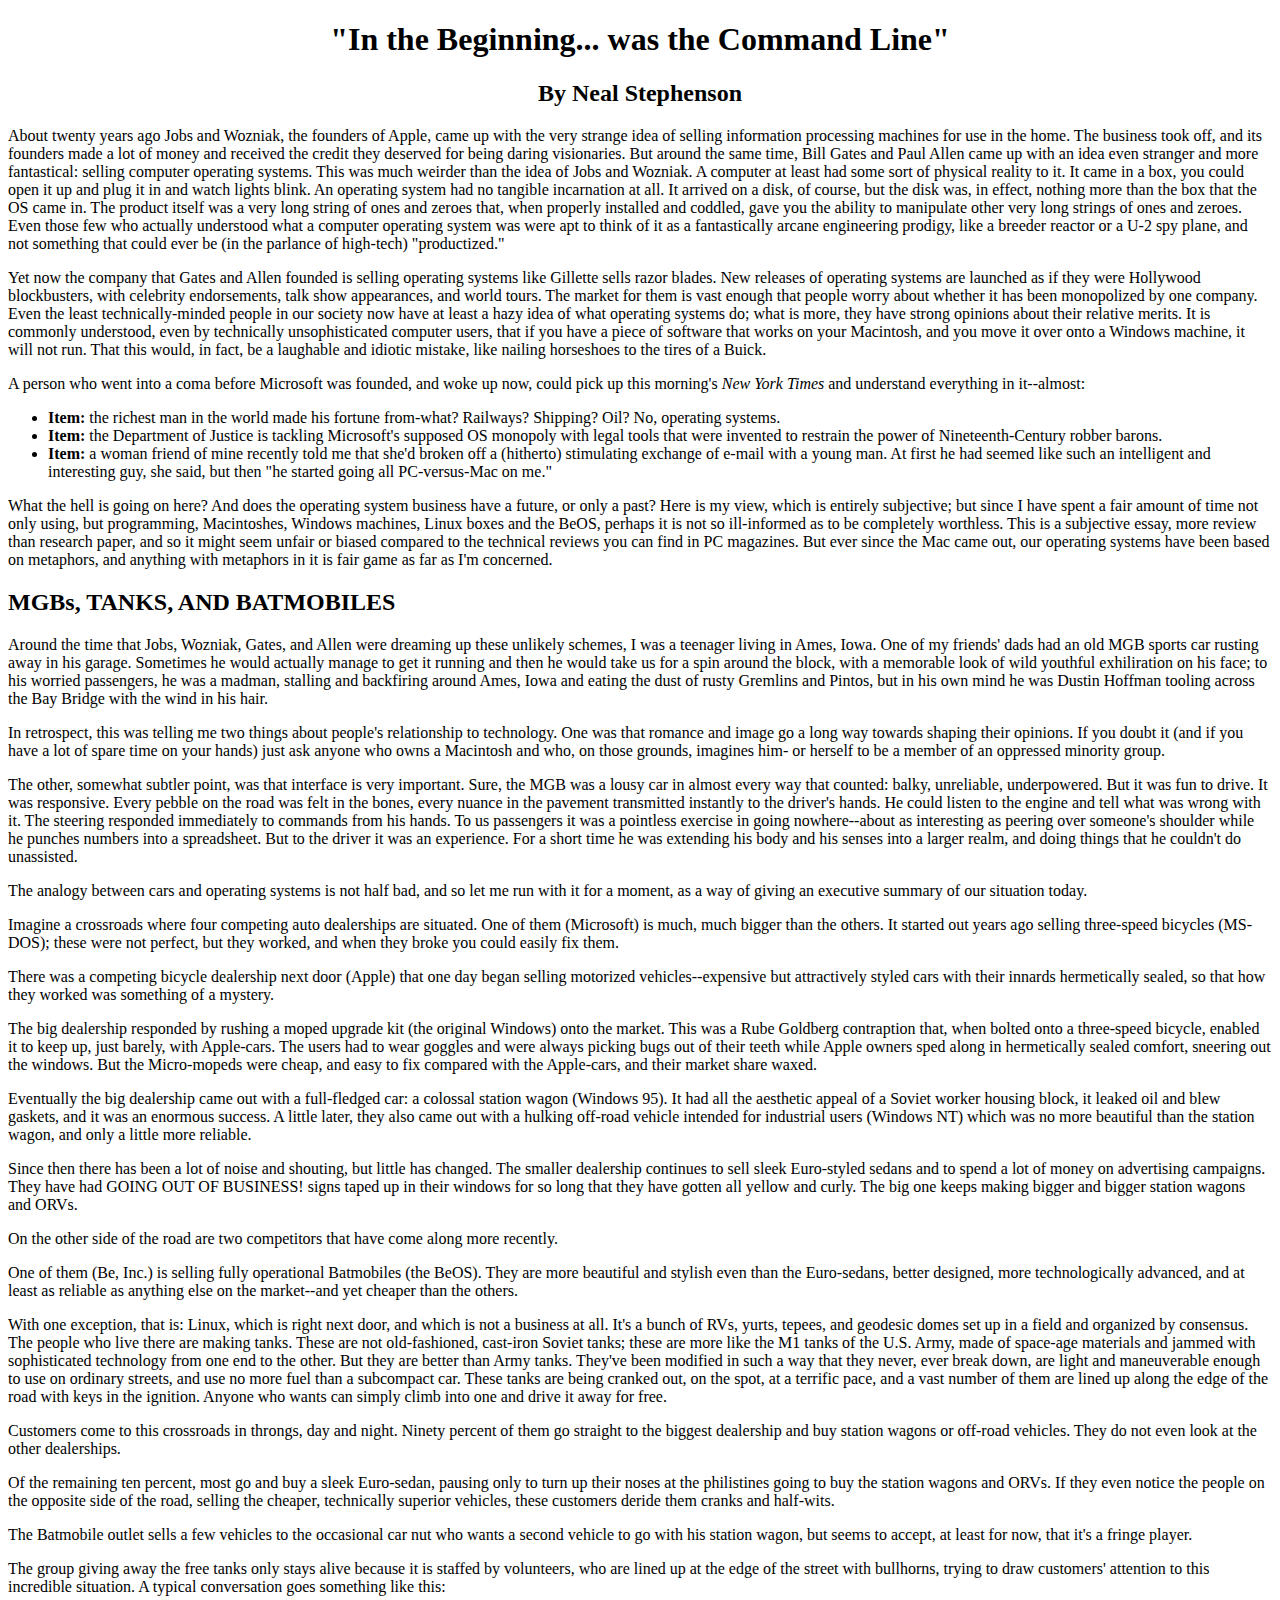
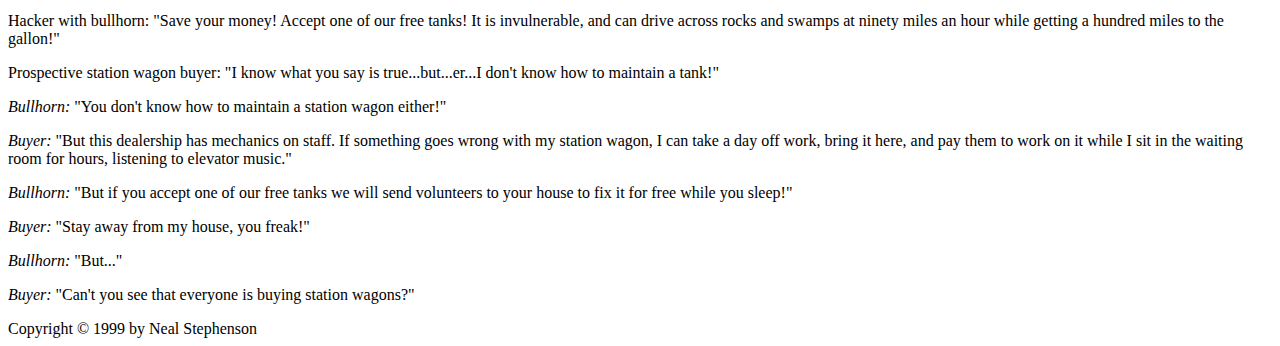
<file: week01/index.html>
<!DOCTYPE html>
<html>
<head>
<title>The Command Line</title>
</head>
<body>



<h1 style="text-align:center;">"In the Beginning... was the Command Line"</h1>

<h2 style="text-align:center;">By Neal Stephenson</h2>

<p>About twenty years ago Jobs and Wozniak, the founders of Apple, came up with the very strange idea of selling information processing machines for use in the home. The business took off, and its founders made a lot of money and received the credit they deserved for being daring visionaries. But around the same time, Bill Gates and Paul Allen came up with an idea even stranger and more fantastical: selling computer operating systems. This was much weirder than the idea of Jobs and Wozniak. A computer at least had some sort of physical reality to it. It came in a box, you could open it up and plug it in and watch lights blink. An operating system had no tangible incarnation at all. It arrived on a disk, of course, but the disk was, in effect, nothing more than the box that the OS came in. The product itself was a very long string of ones and zeroes that, when properly installed and coddled, gave you the ability to manipulate other very long strings of ones and zeroes. Even those few who actually understood what a computer operating system was were apt to think of it as a fantastically arcane engineering prodigy, like a breeder reactor or a U-2 spy plane, and not something that could ever be (in the parlance of high-tech) "productized."</p>

<p>Yet now the company that Gates and Allen founded is selling operating systems like Gillette sells razor blades. New releases of operating systems are launched as if they were Hollywood blockbusters, with celebrity endorsements, talk show appearances, and world tours. The market for them is vast enough that people worry about whether it has been monopolized by one company. Even the least technically-minded people in our society now have at least a hazy idea of what operating systems do; what is more, they have strong opinions about their relative merits. It is commonly understood, even by technically unsophisticated computer users, that if you have a piece of software that works on your Macintosh, and you move it over onto a Windows machine, it will not run. That this would, in fact, be a laughable and idiotic mistake, like nailing horseshoes to the tires of a Buick.</p>

<p>A person who went into a coma before Microsoft was founded, and woke up now, could pick up this morning's <i>New York Times</i> and understand everything in it--almost:</p>
<ul>
  <li><strong>Item:</strong> the richest man in the world made his fortune from-what? Railways? Shipping? Oil? No, operating systems.</li>
  <li><strong>Item:</strong> the Department of Justice is tackling Microsoft's supposed OS monopoly with legal tools that were invented to restrain the power of Nineteenth-Century robber barons.</li>
  <li><strong>Item:</strong> a woman friend of mine recently told me that she'd broken off a (hitherto) stimulating exchange of e-mail with a young man. At first he had seemed like such an intelligent and interesting guy, she said, but then "he started going all PC-versus-Mac on me."</li>
</ul>
<p>What the hell is going on here? And does the operating system business have a future, or only a past? Here is my view, which is entirely subjective; but since I have spent a fair amount of time not only using, but programming, Macintoshes, Windows machines, Linux boxes and the BeOS, perhaps it is not so ill-informed as to be completely worthless. This is a subjective essay, more review than research paper, and so it might seem unfair or biased compared to the technical reviews you can find in PC magazines. But ever since the Mac came out, our operating systems have been based on metaphors, and anything with metaphors in it is fair game as far as I'm concerned.</p>

<h2>MGBs, TANKS, AND BATMOBILES</h2>

<p>Around the time that Jobs, Wozniak, Gates, and Allen were dreaming up these unlikely schemes, I was a teenager living in Ames, Iowa. One of my friends' dads had an old MGB sports car rusting away in his garage. Sometimes he would actually manage to get it running and then he would take us for a spin around the block, with a memorable look of wild youthful exhiliration on his face; to his worried passengers, he was a madman, stalling and backfiring around Ames, Iowa and eating the dust of rusty Gremlins and Pintos, but in his own mind he was Dustin Hoffman tooling across the Bay Bridge with the wind in his hair.</p>

<p>In retrospect, this was telling me two things about people's relationship to technology. One was that romance and image go a long way towards shaping their opinions. If you doubt it (and if you have a lot of spare time on your hands) just ask anyone who owns a Macintosh and who, on those grounds, imagines him- or herself to be a member of an oppressed minority group.</p>

<p>The other, somewhat subtler point, was that interface is very important. Sure, the MGB was a lousy car in almost every way that counted: balky, unreliable, underpowered. But it was fun to drive. It was responsive. Every pebble on the road was felt in the bones, every nuance in the pavement transmitted instantly to the driver's hands. He could listen to the engine and tell what was wrong with it. The steering responded immediately to commands from his hands. To us passengers it was a pointless exercise in going nowhere--about as interesting as peering over someone's shoulder while he punches numbers into a spreadsheet. But to the driver it was an experience. For a short time he was extending his body and his senses into a larger realm, and doing things that he couldn't do unassisted.</p>

<p>The analogy between cars and operating systems is not half bad, and so let me run with it for a moment, as a way of giving an executive summary of our situation today.</p>

<p>Imagine a crossroads where four competing auto dealerships are situated. One of them (Microsoft) is much, much bigger than the others. It started out years ago selling three-speed bicycles (MS-DOS); these were not perfect, but they worked, and when they broke you could easily fix them.</p>

<p>There was a competing bicycle dealership next door (Apple) that one day began selling motorized vehicles--expensive but attractively styled cars with their innards hermetically sealed, so that how they worked was something of a mystery.</p>

<p>The big dealership responded by rushing a moped upgrade kit (the original Windows) onto the market. This was a Rube Goldberg contraption that, when bolted onto a three-speed bicycle, enabled it to keep up, just barely, with Apple-cars. The users had to wear goggles and were always picking bugs out of their teeth while Apple owners sped along in hermetically sealed comfort, sneering out the windows. But the Micro-mopeds were cheap, and easy to fix compared with the Apple-cars, and their market share waxed.</p>

<p>Eventually the big dealership came out with a full-fledged car: a colossal station wagon (Windows 95). It had all the aesthetic appeal of a Soviet worker housing block, it leaked oil and blew gaskets, and it was an enormous success. A little later, they also came out with a hulking off-road vehicle intended for industrial users (Windows NT) which was no more beautiful than the station wagon, and only a little more reliable.</p>

<p>Since then there has been a lot of noise and shouting, but little has changed. The smaller dealership continues to sell sleek Euro-styled sedans and to spend a lot of money on advertising campaigns. They have had GOING OUT OF BUSINESS! signs taped up in their windows for so long that they have gotten all yellow and curly. The big one keeps making bigger and bigger station wagons and ORVs.</p>

<p>On the other side of the road are two competitors that have come along more recently.</p>

<p>One of them (Be, Inc.) is selling fully operational Batmobiles (the BeOS). They are more beautiful and stylish even than the Euro-sedans, better designed, more technologically advanced, and at least as reliable as anything else on the market--and yet cheaper than the others.</p>

<p>With one exception, that is: Linux, which is right next door, and which is not a business at all. It's a bunch of RVs, yurts, tepees, and geodesic domes set up in a field and organized by consensus. The people who live there are making tanks. These are not old-fashioned, cast-iron Soviet tanks; these are more like the M1 tanks of the U.S. Army, made of space-age materials and jammed with sophisticated technology from one end to the other. But they are better than Army tanks. They've been modified in such a way that they never, ever break down, are light and maneuverable enough to use on ordinary streets, and use no more fuel than a subcompact car. These tanks are being cranked out, on the spot, at a terrific pace, and a vast number of them are lined up along the edge of the road with keys in the ignition. Anyone who wants can simply climb into one and drive it away for free.</p>

<p>Customers come to this crossroads in throngs, day and night. Ninety percent of them go straight to the biggest dealership and buy station wagons or off-road vehicles. They do not even look at the other dealerships.</p>

<p>Of the remaining ten percent, most go and buy a sleek Euro-sedan, pausing only to turn up their noses at the philistines going to buy the station wagons and ORVs. If they even notice the people on the opposite side of the road, selling the cheaper, technically superior vehicles, these customers deride them cranks and half-wits.</p>

<p>The Batmobile outlet sells a few vehicles to the occasional car nut who wants a second vehicle to go with his station wagon, but seems to accept, at least for now, that it's a fringe player.</p>

<p>The group giving away the free tanks only stays alive because it is staffed by volunteers, who are lined up at the edge of the street with bullhorns, trying to draw customers' attention to this incredible situation. A typical conversation goes something like this:</p>

<p>Hacker with bullhorn: "Save your money! Accept one of our free tanks! It is invulnerable, and can drive across rocks and swamps at ninety miles an hour while getting a hundred miles to the gallon!"</p>

<p>Prospective station wagon buyer: "I know what you say is true...but...er...I don't know how to maintain a tank!"</p>

<p><i>Bullhorn:</i> "You don't know how to maintain a station wagon either!"</p>

<p><i>Buyer:</i> "But this dealership has mechanics on staff. If something goes wrong with my station wagon, I can take a day off work, bring it here, and pay them to work on it while I sit in the waiting room for hours, listening to elevator music."</p>

<p><i>Bullhorn:</i> "But if you accept one of our free tanks we will send volunteers to your house to fix it for free while you sleep!"</p>

<p><i>Buyer:</i> "Stay away from my house, you freak!"</p>

<p><i>Bullhorn:</i> "But..."</p>

<p><i>Buyer:</i> "Can't you see that everyone is buying station wagons?"</p>

Copyright © 1999 by Neal Stephenson


</body>
</html>
</file>
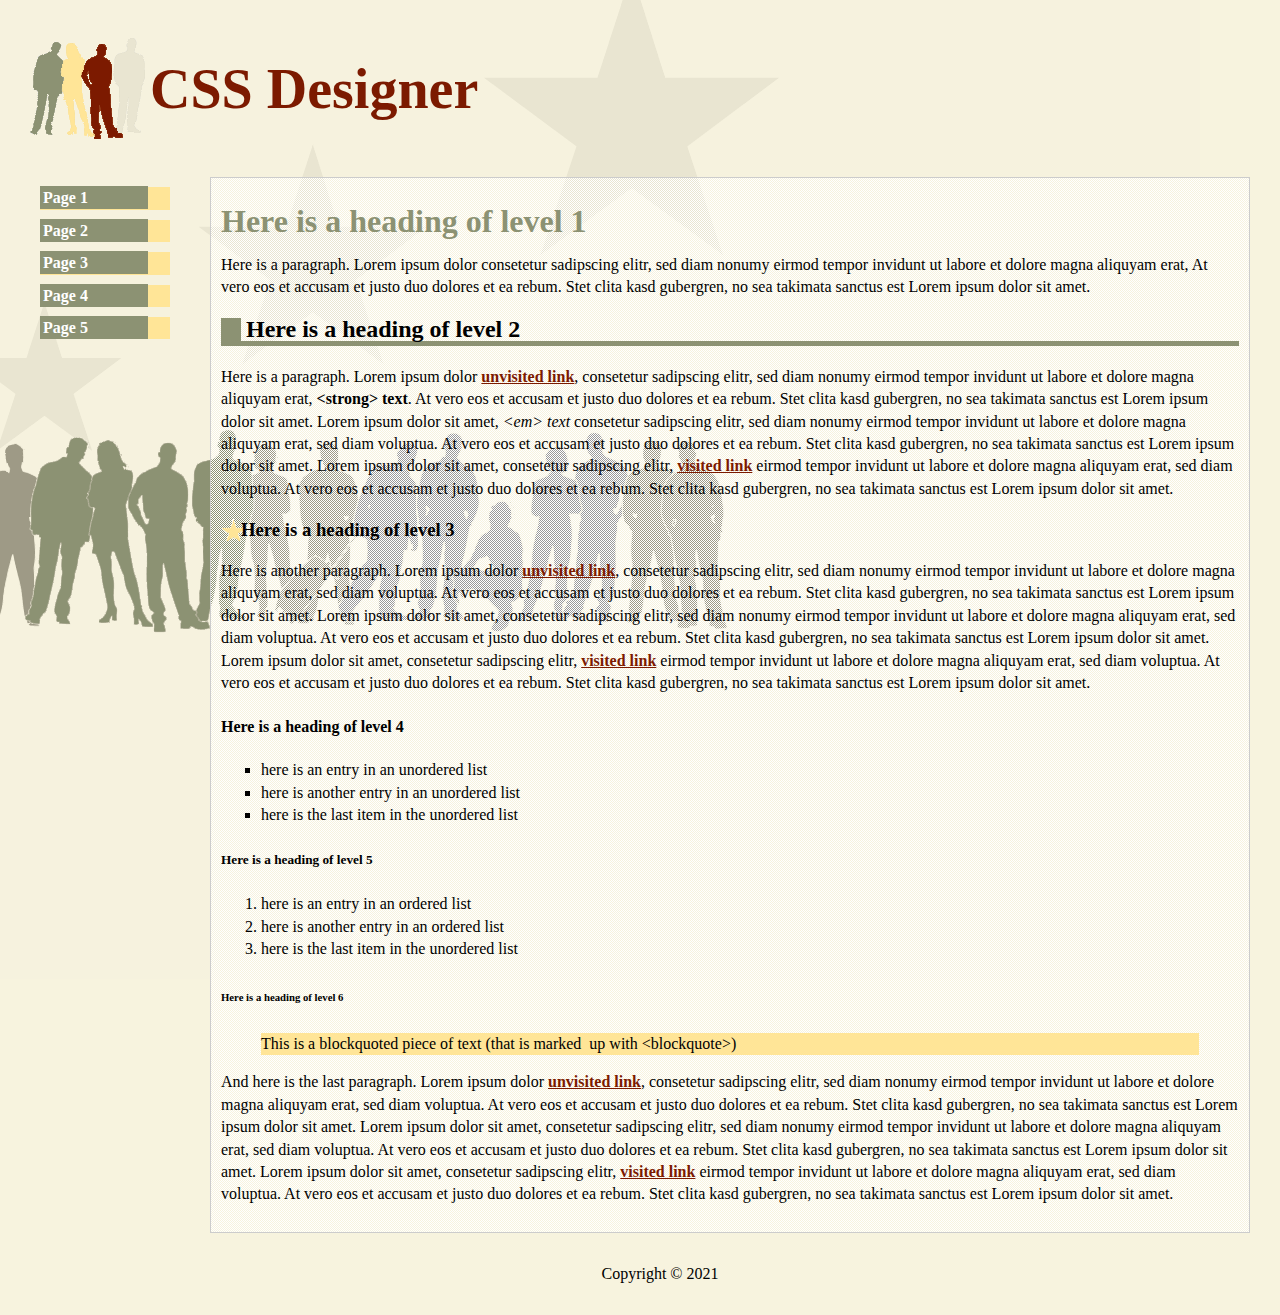
<file: week03/index.html>
<!doctype html>
<html>
   <head>
      <meta charset="utf-8">
      <title>CSS Designer</title>
      <link href="styles.css" rel="stylesheet" type="text/css" />
   </head>
   <body>
      <header>
         <h1>CSS Designer</h1>
      </header>
      <section id="container">
      <nav>
         <ul>
            <li><a href="#">Page 1</a></li>
            <li><a href="#">Page 2</a></li>
            <li><a href="#">Page 3</a></li>
            <li><a href="#">Page 4</a></li>
            <li><a href="#">Page 5</a></li>
         </ul>
      </nav>
      <article id="content">
         <h1>Here is a heading of level 1</h1>
         <p>Here is a paragraph. Lorem ipsum dolor consetetur sadipscing elitr,  sed diam nonumy eirmod tempor invidunt ut labore et dolore magna aliquyam erat,  At vero eos et accusam et justo duo dolores et ea rebum. Stet clita kasd gubergren, no sea takimata sanctus est Lorem ipsum dolor sit amet. </p>
         <h2>Here is a heading of level 2</h2>
         <p>Here is a paragraph. Lorem ipsum dolor <a href="unvisitedpage.html">unvisited link</a>, consetetur sadipscing elitr,  sed diam nonumy eirmod tempor invidunt ut labore et dolore magna aliquyam erat, <strong>&lt;strong&gt; text</strong>. At vero eos et accusam et justo duo dolores et ea rebum. Stet clita kasd gubergren, no sea takimata sanctus est Lorem ipsum dolor sit amet. Lorem ipsum dolor sit amet, <em>&lt;em&gt; text</em> consetetur sadipscing elitr,  sed diam nonumy eirmod tempor invidunt ut labore et dolore magna aliquyam erat, sed diam voluptua. At vero eos et accusam et justo duo dolores et ea rebum. Stet clita kasd gubergren, no sea takimata sanctus est Lorem ipsum dolor sit amet. Lorem ipsum dolor sit amet, consetetur sadipscing elitr, <a href="#">visited link</a> eirmod tempor invidunt ut labore et dolore magna aliquyam erat, sed diam voluptua. At vero eos et accusam et justo duo dolores et ea rebum. Stet clita kasd gubergren, no sea takimata sanctus est Lorem ipsum dolor sit amet.</p>
         <h3>Here is a heading of level 3</h3>
         <p>Here is another paragraph. Lorem ipsum dolor <a href="unvisitedpage.html">unvisited link</a>, consetetur sadipscing elitr,  sed diam nonumy eirmod tempor invidunt ut labore et dolore magna aliquyam erat, sed diam voluptua. At vero eos et accusam et justo duo dolores et ea rebum. Stet clita kasd gubergren, no sea takimata sanctus est Lorem ipsum dolor sit amet. Lorem ipsum dolor sit amet, consetetur sadipscing elitr,  sed diam nonumy eirmod tempor invidunt ut labore et dolore magna aliquyam erat, sed diam voluptua. At vero eos et accusam et justo duo dolores et ea rebum. Stet clita kasd gubergren, no sea takimata sanctus est Lorem ipsum dolor sit amet. Lorem ipsum dolor sit amet, consetetur sadipscing elitr, <a href="#">visited link</a> eirmod tempor invidunt ut labore et dolore magna aliquyam erat, sed diam voluptua. At vero eos et accusam et justo duo dolores et ea rebum. Stet clita kasd gubergren, no sea takimata sanctus est Lorem ipsum dolor sit amet.</p>
         <h4>Here is a heading of level 4</h4>
         <ul>
            <li>here is an entry in an unordered list</li>
            <li>here is another entry in an unordered list</li>
            <li>here is the last item in the unordered list</li>
         </ul>
         <h5>Here is a heading of level 5</h5>
         <ol>
            <li>here is an entry in an ordered list</li>
            <li>here is another entry in an ordered list</li>
            <li>here is the last item in the unordered list</li>
         </ol>
         <h6>Here is a heading of level 6</h6>
         <blockquote> This is a blockquoted piece of text (that is marked&nbsp; up with &lt;blockquote&gt;) </blockquote>
         <p>And here is the last paragraph. Lorem ipsum dolor <a href="unvisitedpage.html">unvisited link</a>, consetetur sadipscing elitr,  sed diam nonumy eirmod tempor invidunt ut labore et dolore magna aliquyam erat, sed diam voluptua. At vero eos et accusam et justo duo dolores et ea rebum. Stet clita kasd gubergren, no sea takimata sanctus est Lorem ipsum dolor sit amet. Lorem ipsum dolor sit amet, consetetur sadipscing elitr,  sed diam nonumy eirmod tempor invidunt ut labore et dolore magna aliquyam erat, sed diam voluptua. At vero eos et accusam et justo duo dolores et ea rebum. Stet clita kasd gubergren, no sea takimata sanctus est Lorem ipsum dolor sit amet. Lorem ipsum dolor sit amet, consetetur sadipscing elitr, <a href="#">visited link</a> eirmod tempor invidunt ut labore et dolore magna aliquyam erat, sed diam voluptua. At vero eos et accusam et justo duo dolores et ea rebum. Stet clita kasd gubergren, no sea takimata sanctus est Lorem ipsum dolor sit amet.</p>
      </article>
      </section>
      <footer>
         <ul>
            <li>Copyright &copy; 2021</li>
         </ul>
      </footer>
   </body>
</html>
</file>
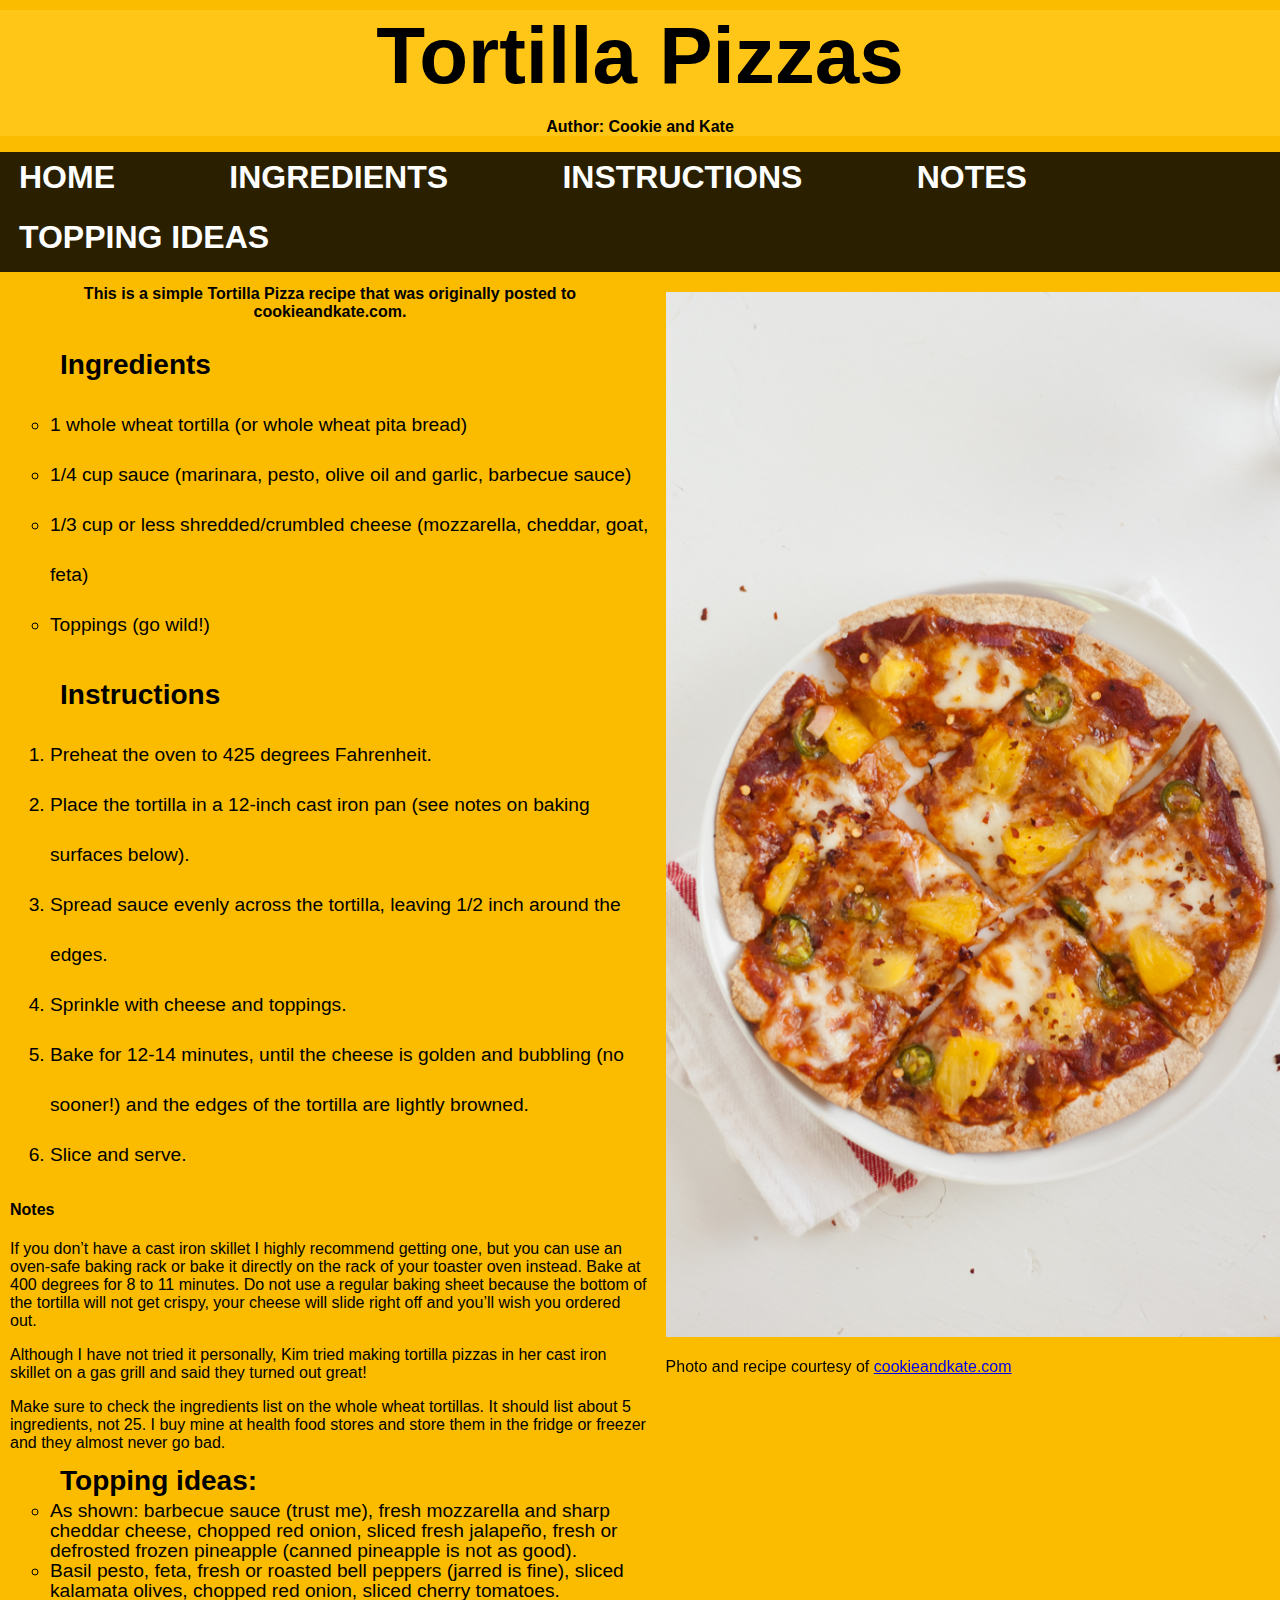
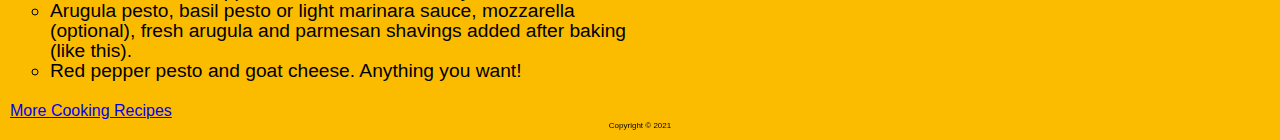
<file: week04/index.html>
<!DOCTYPE html>
<!--
     Name: Victor Trejo
     Date: 2/11/21
     Section: ITSE-1411

     Add a description of what this file does here!
-->
  <head>
    <meta charset="utf-8">
    <title>Tortilla Pizzas</title>
      <link rel="stylesheet" href="web.css">
  </head>
  <html lang="en-us">
  <body>
    <div id="wrapper">
    <div class="header">
      <h1>Tortilla Pizzas</h1>
      <p><strong> Author: Cookie and Kate</strong></p>
    </div>
      <div class="nav">
        <ul><b>
          <li><a>Home</a></li>
          <li><a href="#">Ingredients</a></li>
          <li><a href="#">Instructions</a></li>
          <li><a href="#">Notes</a></li>
          <li><a href="#">Topping Ideas</a></li>
        </b></ul>
      </div>
    <div class="article">
      <h2>This is a simple Tortilla Pizza recipe that was originally posted to cookieandkate.com.</h2>

     <ul>
       <h3>Ingredients</h3>
   <li>1 whole wheat tortilla (or whole wheat pita bread)</li>
       <li>1/4 cup sauce (marinara, pesto, olive oil and garlic, barbecue sauce)</li>
       <li>1/3 cup or less shredded/crumbled cheese (mozzarella, cheddar, goat, feta)</li>
       <li>Toppings (go wild!)</li>
       </ul>
     <ol>
       <h3>Instructions</h3>
       <li>Preheat the oven to 425 degrees Fahrenheit.</li>
       <li>Place the tortilla in a 12-inch cast iron pan (see notes on baking surfaces below). </li>
       <li>Spread sauce evenly across the tortilla, leaving 1/2 inch around the edges.</li>
       <li>Sprinkle with cheese and toppings.</li>
   <li>Bake for 12-14 minutes, until the cheese is golden and bubbling (no sooner!) and the edges of the tortilla are lightly browned.</li>
       <li>Slice and serve.</li>
     </ol>

     <h4>Notes</h4>

   <p>If you don’t have a cast iron skillet I highly recommend getting one, but you can use an oven-safe baking rack or bake it directly on the rack of your toaster oven instead. Bake at 400 degrees for 8 to 11 minutes. Do not use a regular baking sheet because the bottom of the tortilla will not get crispy, your cheese will slide right off and you’ll wish you ordered out.</p>

   <p>Although I have not tried it personally, Kim tried making tortilla pizzas in her cast iron skillet on a gas grill and said they turned out great!</p>
   <p>Make sure to check the ingredients list on the whole wheat tortillas. It should list about 5 ingredients, not 25. I buy mine at health food stores and store them in the fridge or freezer and they almost never go bad.</p>

   <ul><a>
     <h3>Topping ideas:</h3>

   <li>As shown: barbecue sauce (trust me), fresh mozzarella and sharp cheddar cheese, chopped red onion, sliced fresh jalapeño, fresh or defrosted frozen pineapple (canned pineapple is not as good).</li>
   <li>Basil pesto, feta, fresh or roasted bell peppers (jarred is fine), sliced kalamata olives, chopped red onion, sliced cherry tomatoes.</li>
   <li>Arugula pesto, basil pesto or light marinara sauce, mozzarella (optional), fresh arugula and parmesan shavings added after baking (like this).</li>
     <li>Red pepper pesto and goat cheese. Anything you want!</li>
   </ul><a>
      <a href="https://www.allrecipes.com/">More Cooking Recipes</a>
    </div>
      <div class="aside">
        <img src="tortilla-pizza-recipe4.jpg" alt="Picture of a Pizza with the toppings being Jalapenos, and Pinapples."width="700",height="400">
      <p>Photo and recipe courtesy of <a href="https://cookieandkate.com/">cookieandkate.com</a></p>
      </div>
      <div class="footer">
        Copyright © 2021
      </div>
    </div>
  </body>
</html>
</file>
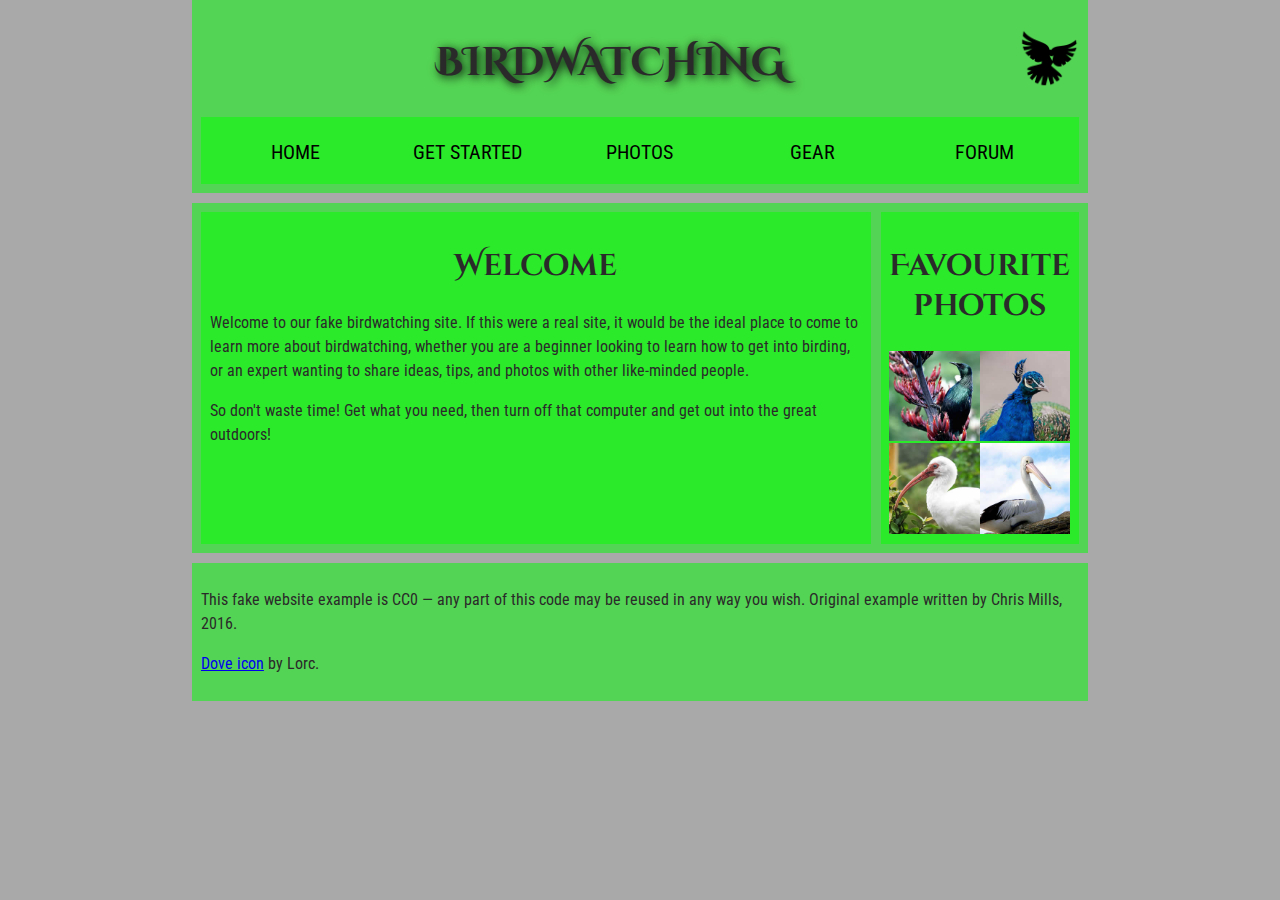
<file: week04/birds.html>
<!DOCTYPE html>
<html>
  <head>
    <meta charset="utf-8">
    <title>Birdwatching</title>
    <link href="https://fonts.googleapis.com/css?family=Roboto+Condensed:300|Cinzel+Decorative:700" rel="stylesheet">
    <link rel="stylesheet" href="style.css">

    <!--[if lt IE 9]>
      <script src="//html5shiv.googlecode.com/svn/trunk/html5.js"></script>
    <![endif]-->
  </head>

  <body>
    <header>
      <h1>Birdwatching</h1>
      <img src="dove.png" alt="a simple dove logo">
    <nav>
      <ul>
        <li><span>Home</span></li>
        <li><a href="#">Get started</a></li>
        <li><a href="#">Photos</a></li>
        <li><a href="#">Gear</a></li>
        <li><a href="#">Forum</a></li>
      </ul>
    </nav>
    </header>
    <main>
      <section>
      <h2>Welcome</h2>

      <p>Welcome to our fake birdwatching site. If this were a real site, it would be the ideal place to come to learn more about birdwatching, whether you are a beginner looking to learn how to get into birding, or an expert wanting to share ideas, tips, and photos with other like-minded people.</p>

      <p>So don't waste time! Get what you need, then turn off that computer and get out into the great outdoors!</p>
      </section>
      <aside>
      <h2>Favourite photos</h2>

      <a href="favorite-1.jpg"><img src="favorite-1_th.jpg" alt="Small black bird, black claws, long black slender beak, links to larger version of the image"></a>
      <a href="favorite-2.jpg"><img src="favorite-2_th.jpg" alt="Top half of a pretty bird with bright blue plumage on neck, light colored beak, blue headdress, links to larger version of the image"></a>
      <a href="favorite-3.jpg"><img src="favorite-3_th.jpg" alt="Top half of a large bird with white plumage, very long curved narrow light colored break, links to larger version of the image"></a>
      <a href="favorite-4.jpg"><img src="favorite-4_th.jpg" alt="Large bird, mostly white plumage with black plumage on back and rear, long straight white beak, links to larger version of the image"></a>
      </aside>
    </main>
      <footer>
      <p>This fake website example is CC0 — any part of this code may be reused in any way you wish. Original example written by Chris Mills, 2016.</p>

      <p><a href="http://game-icons.net/lorc/originals/dove.html">Dove icon</a> by Lorc.</p>
    </footer>
  </body>
</html>
</file>
<file: week03/styles.css>
/* Victor Trejo*/
@charset "utf-8";
/* CSS Document */

body {
  font-family: "Georgia", serif;
  color: #000000;
  line-height: 140%;
  margin: 30px;
  background-image: url("page-bg.gif");
  background-repeat: no-repeat;
  background-attachment: fixed;
  background-color: #F7F3DE;
}

header h1{
  font-size: 350%;
  color: #7C1A00;
  padding: 40px 40px 40px 120px;
  background-image: url("header-image-1.gif");
  background-position: left top;
  background-repeat: no-repeat;
}

#container {
  margin-bottom: 30px;
}

nav {
  float: left;
  width: 150px;
}

nav ul {
  padding: 0px;
  margin: 0px;
  list-style-type: none;
  color: #7C1A00;
}

nav li {
  margin: 10px;
  border: 1px;
  border-color: #7C1A00;
  background-color: #FFE597;
}

nav a {
  color: white;
  background-color: #8C9273;
  padding: 3px;
  padding-right: 60px;
  text-decoration: none;
}

nav a:hover {
  background-color: #7C1A00;
}

#content {
  background-image: url("trans-bg.gif");
  border: 1px solid #CCCCCC;
  margin-left: 180px;
  padding: 10px;
}

footer {
  clear: both;
  text-align: center;
}

footer li {
  display: inline;
  padding: 10px;
}

h1 {
  color: #8C9273;
}

h2 {
  border-left: 20px solid #8C9273;
  border-bottom: 5px solid #8C9273;
  padding-left: 5px;
}

h3 {
  background-image: url(header-star-1.gif);
  background-repeat: no-repeat;
  padding-left: 20px;
}

blockquote {
  background-color: #FFE597;
}

ul {
  list-style-type: square;
}

a {
  color: #7C1A00;
  font-weight: bold;
}

a:hover {
  background-color: #FFE597;
}
</file>
<file: week04/web.css>
html{
  background-color: #FBBC00;
  color: black;
}
h1,h3{
  font-family: sans-serif;
}
h1{
  font-size:5rem;
  margin:10px;
}
h2{
  font-size: 1rem;
  text-align: center;
}

h3{
  font-size:1.75rem;
  margin: 10px;
  border-top: 1px;
  border-bottom: 1px;
  border-color:black;
}
ul{
  list-style-type: circle;
  line-height: 50px;
  font-size: 1.2rem;
}
ol{
  line-height: 50px;
  font-size: 1.2rem;
}
a{
  line-height:20px;
  border-top: 1px;
  border-bottom: 1px;
  border-color: grey;
}
body{
  margin:0;
  padding:0;
  height:100%;
  font-family: sans-serif;
}
#wrapper {
  min-height: 100%;
  position: relative;
}
.header {
  text-align:center;
  background-color: #FFC517;
}
.article {
  width: 50%;
  float: left;
  padding-left: 10px;
}
.nav{
  background-color: #FBBC00;
  list-style-type: none;
  flex:100%;
  display: flex;
}
.nav ul{
  padding: 0;
  margin: 0;
  list-style-type: none;
  flex: 2;
  display: flex;
  position: sticky;
  top:0;
  background-color: #2A2000;
}
.nav li{
  flex: 1;
  display: inline;
  font-size: 2rem;
  border-color: #FFC826;
  text-align: center;
}
.nav a{
  line-height: 1.7rem;
  text-transform: uppercase;
  text-decoration: none;
  color:black;
  height: 3rem;
  display: inline-block;
  color: white;
  padding-left: 19px;
  padding-right: 90px;
}
.aside {
  position: relative;
  width:48%;
  height:auto;
  float: right;
  top: 20px;
  padding-bottom: auto;
}
.footer {
  float: right;
  position: relative;
  bottom: 0;
  width: 100%;
  height:auto;
  text-align: center;
  font-size: .5rem;
  padding-bottom: 10px;
}
</file>
<file: week04/style.css>
/* || General setup */



html, body {
  margin: 0;
  padding: 0;
}

html {
  font-size: 10px;
  background-color: #a9a9a9;
}

body {
  width: 70%;
  min-width: 800px;
  margin: 0 auto;
}

/* || typography */

h1, h2, h3 {
  font-family: 'Cinzel Decorative', cursive;
  color: #2a2a2a;
}

p, input, li {
  font-family: 'Roboto Condensed', sans-serif;
  color: #2a2a2a;
}

h1 {
  font-size: 4rem;
  text-align: center;
  text-shadow: 2px 2px 10px black;
}

h2 {
  font-size: 3rem;
  text-align: center;
}

h3 {
  font-size: 2.2rem;
}

p, li {
  font-size: 1.6rem;
  line-height: 1.5;
}

/* || header layout */

header {
  margin-bottom: 10px;
  display: flex;
  flex-flow: row wrap;
}

body > * {
  background-color: red;
  padding: 1%;
}

main, header, nav, article, aside, footer, section {
  background-color: rgba(0,255,0,0.5);
  padding: 1%;
}

h1 {
  flex: 5;
  text-transform: uppercase;
}

header img {
  display: block;
  height: 60px;
  padding-top: 20.15px;
}

nav {
  height: 50px;
  flex: 100%;
  display: flex;
}

nav ul {
  padding: 0;
  list-style-type: none;
  flex: 2;
  display: flex;
}

nav li {
  display: inline;
  text-align: center;
  flex: 1;
}

nav a, nav span {
  display: inline-block;
  font-size: 2rem;
  height: 3rem;
  line-height: 1.7;
  text-transform: uppercase;
  text-decoration: none;
  color: black;

}

/* || main layout */

main {
  display: flex;
}

article, section {
  flex: 4;
}

aside {
  flex: 1;
  margin-left: 10px;
  padding: 1%;
}

aside a {
  display: block;
  float: left;
  width: 50%;
}

aside img {
  max-width: 100%;
}

footer {
  margin-top: 10px;
}
</file>
